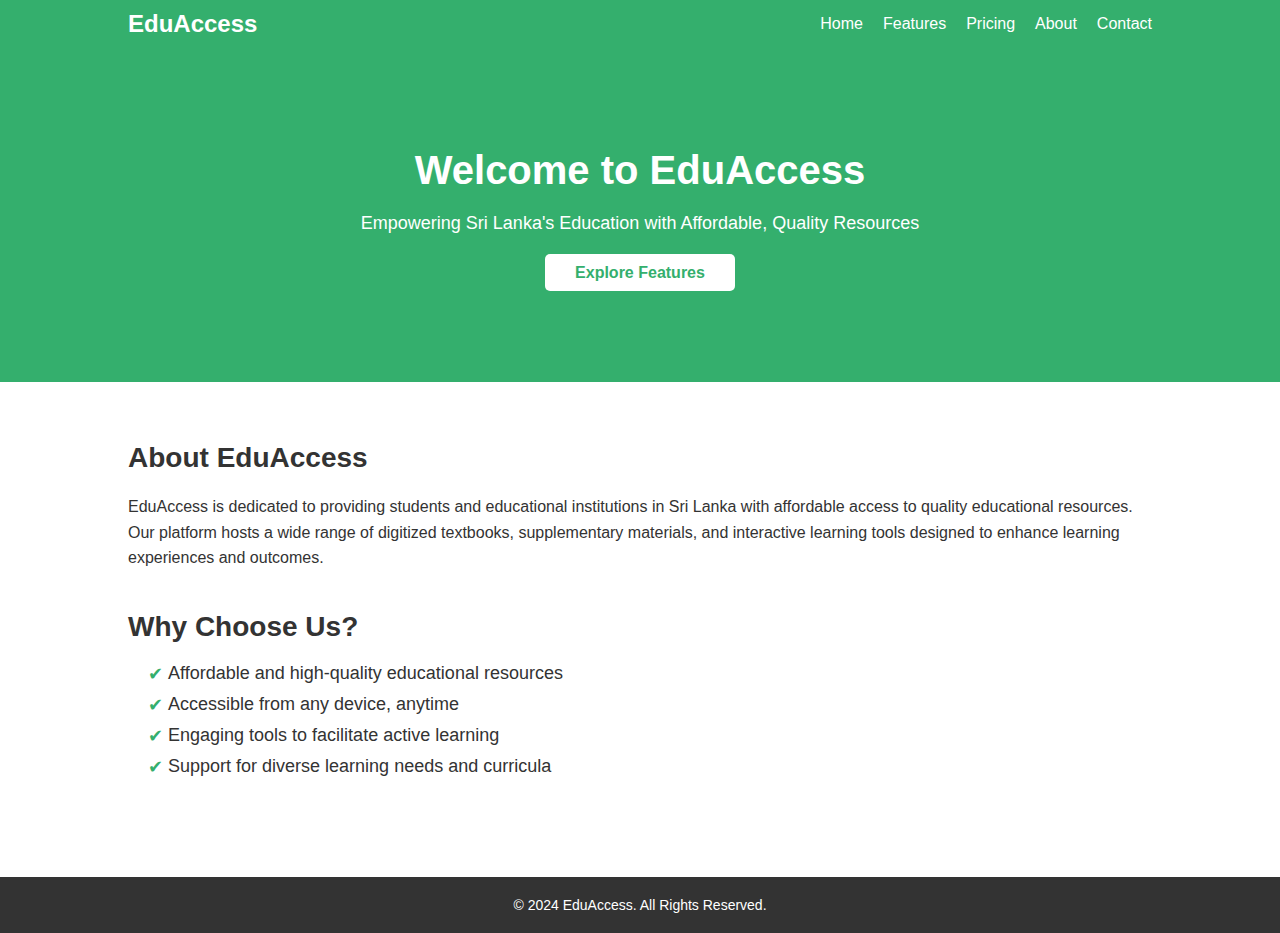
<file: G19 website/index.html>
<!DOCTYPE html>
<html lang="en">
<head>
    <meta charset="UTF-8">
    <meta name="viewport" content="width=device-width, initial-scale=1.0">
    <link rel="stylesheet" href="styles.css">
    <title>EduAccess - Affordable Educational Resources</title>
</head>
<body>
    <!-- Navigation Bar -->
    <nav>
        <div class="container">
            <div class="logo">
                <a href="index.html">EduAccess</a>
            </div>
            <ul class="nav-links">
                <li><a href="index.html">Home</a></li>
                <li><a href="features.html">Features</a></li>
                <li><a href="pricing.html">Pricing</a></li>
                <li><a href="about.html">About</a></li>
                <li><a href="contact.html">Contact</a></li>
            </ul>
        </div>
    </nav>

    <!-- Hero Section -->
    <section class="hero">
        <div class="container">
            <h1>Welcome to EduAccess</h1>
            <p>Empowering Sri Lanka's Education with Affordable, Quality Resources</p>
            <a href="features.html" class="btn">Explore Features</a>
        </div>
    </section>

    <!-- Main Content -->
    <section class="main-content">
        <div class="container">
            <div class="content-section">
                <h2>About EduAccess</h2>
                <p>
                    EduAccess is dedicated to providing students and educational institutions in Sri Lanka 
                    with affordable access to quality educational resources. Our platform hosts a wide range of 
                    digitized textbooks, supplementary materials, and interactive learning tools designed to enhance 
                    learning experiences and outcomes.
                </p>
            </div>

            <div class="content-section">
                <h2>Why Choose Us?</h2>
                <ul>
                    <li>Affordable and high-quality educational resources</li>
                    <li>Accessible from any device, anytime</li>
                    <li>Engaging tools to facilitate active learning</li>
                    <li>Support for diverse learning needs and curricula</li>
                </ul>
            </div>
        </div>
    </section>

    <!-- Footer -->
    <footer>
        <div class="container">
            <p>&copy; 2024 EduAccess. All Rights Reserved.</p>
        </div>
    </footer>
</body>
</html>
</file>
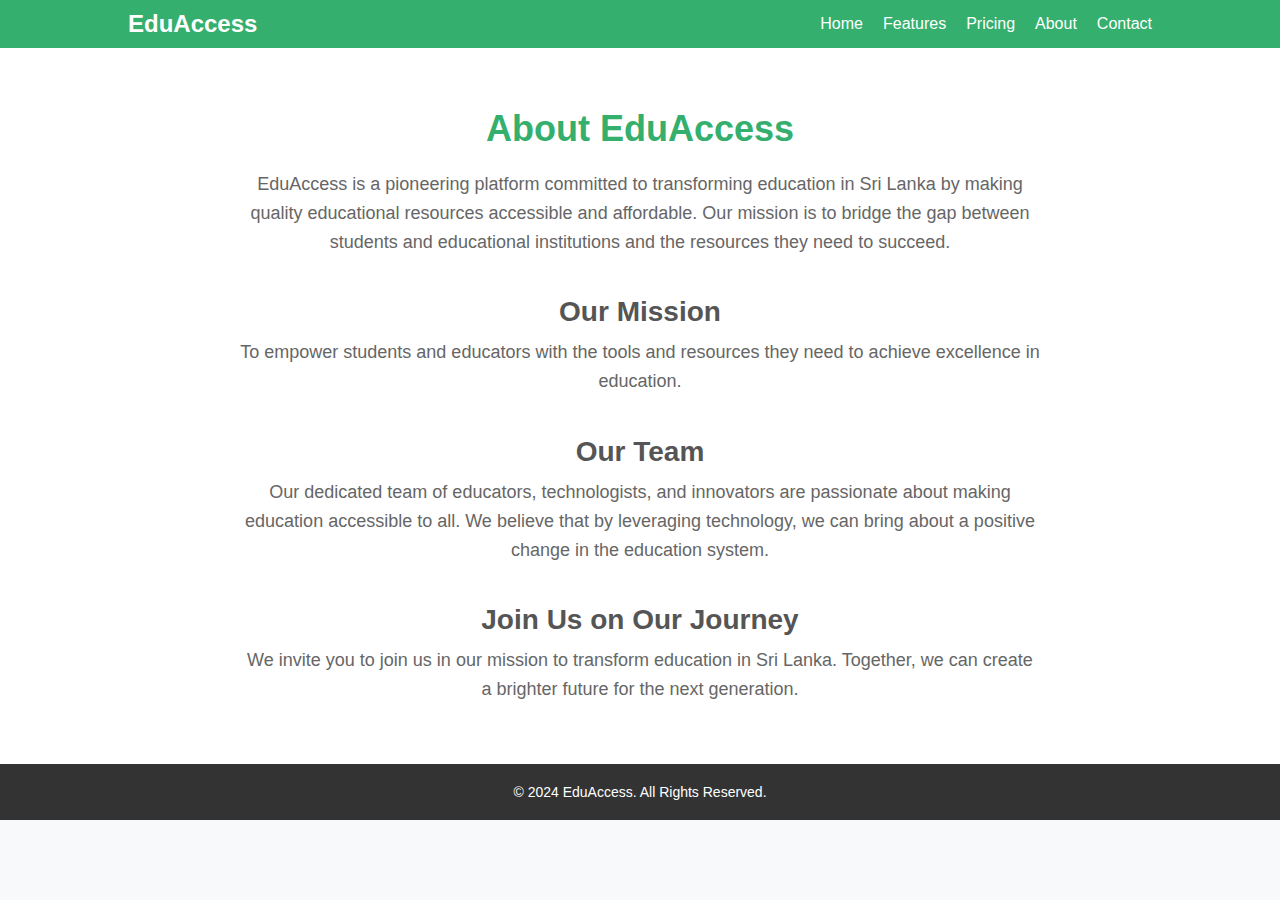
<file: G19 website/about.html>
<!DOCTYPE html>
<html lang="en">
<head>
    <meta charset="UTF-8">
    <meta name="viewport" content="width=device-width, initial-scale=1.0">
    <link rel="stylesheet" href="styles.css">
    <title>About Us - EduAccess</title>
</head>
<body>
    <!-- Navigation Bar -->
    <nav>
        <div class="container">
            <div class="logo">
                <a href="index.html">EduAccess</a>
            </div>
            <ul class="nav-links">
                <li><a href="index.html">Home</a></li>
                <li><a href="features.html">Features</a></li>
                <li><a href="pricing.html">Pricing</a></li>
                <li><a href="about.html">About</a></li>
                <li><a href="contact.html">Contact</a></li>
            </ul>
        </div>
    </nav>

    <!-- About Section -->
    <section class="about">
        <div class="container">
            <h1>About EduAccess</h1>
            <p>
                EduAccess is a pioneering platform committed to transforming education in Sri Lanka by making 
                quality educational resources accessible and affordable. Our mission is to bridge the gap between 
                students and educational institutions and the resources they need to succeed.
            </p>

            <h2>Our Mission</h2>
            <p>
                To empower students and educators with the tools and resources they need to achieve excellence in education.
            </p>

            <h2>Our Team</h2>
            <p>
                Our dedicated team of educators, technologists, and innovators are passionate about making education accessible 
                to all. We believe that by leveraging technology, we can bring about a positive change in the education system.
            </p>

            <h2>Join Us on Our Journey</h2>
            <p>
                We invite you to join us in our mission to transform education in Sri Lanka. Together, we can create a brighter future 
                for the next generation.
            </p>
        </div>
    </section>

    <!-- Footer -->
    <footer>
        <div class="container">
            <p>&copy; 2024 EduAccess. All Rights Reserved.</p>
        </div>
    </footer>
</body>
</html>
</file>
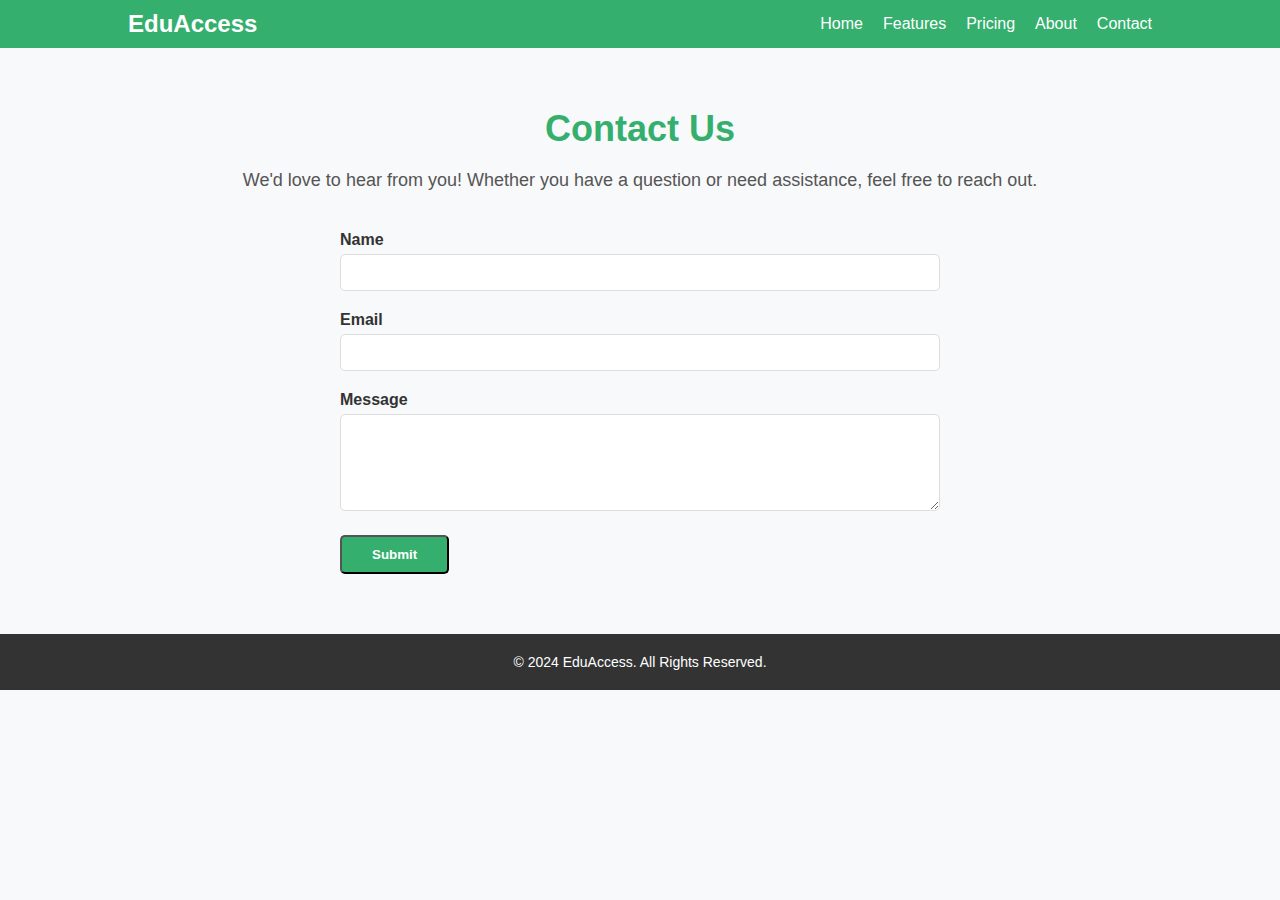
<file: G19 website/contact.html>
<!DOCTYPE html>
<html lang="en">
<head>
    <meta charset="UTF-8">
    <meta name="viewport" content="width=device-width, initial-scale=1.0">
    <link rel="stylesheet" href="styles.css">
    <title>Contact Us - EduAccess</title>
</head>
<body>
    <!-- Navigation Bar -->
    <nav>
        <div class="container">
            <div class="logo">
                <a href="index.html">EduAccess</a>
            </div>
            <ul class="nav-links">
                <li><a href="index.html">Home</a></li>
                <li><a href="features.html">Features</a></li>
                <li><a href="pricing.html">Pricing</a></li>
                <li><a href="about.html">About</a></li>
                <li><a href="contact.html">Contact</a></li>
            </ul>
        </div>
    </nav>

    <!-- Contact Section -->
    <section class="contact">
        <div class="container">
            <h1>Contact Us</h1>
            <p>We'd love to hear from you! Whether you have a question or need assistance, feel free to reach out.</p>

            <form action="#" method="post" class="contact-form">
                <div class="form-group">
                    <label for="name">Name</label>
                    <input type="text" id="name" name="name" required>
                </div>
                <div class="form-group">
                    <label for="email">Email</label>
                    <input type="email" id="email" name="email" required>
                </div>
                <div class="form-group">
                    <label for="message">Message</label>
                    <textarea id="message" name="message" rows="5" required></textarea>
                </div>
                <button type="submit" class="btn">Submit</button>
            </form>
        </div>
    </section>

    <!-- Footer -->
    <footer>
        <div class="container">
            <p>&copy; 2024 EduAccess. All Rights Reserved.</p>
        </div>
    </footer>
</body>
</html>
</file>
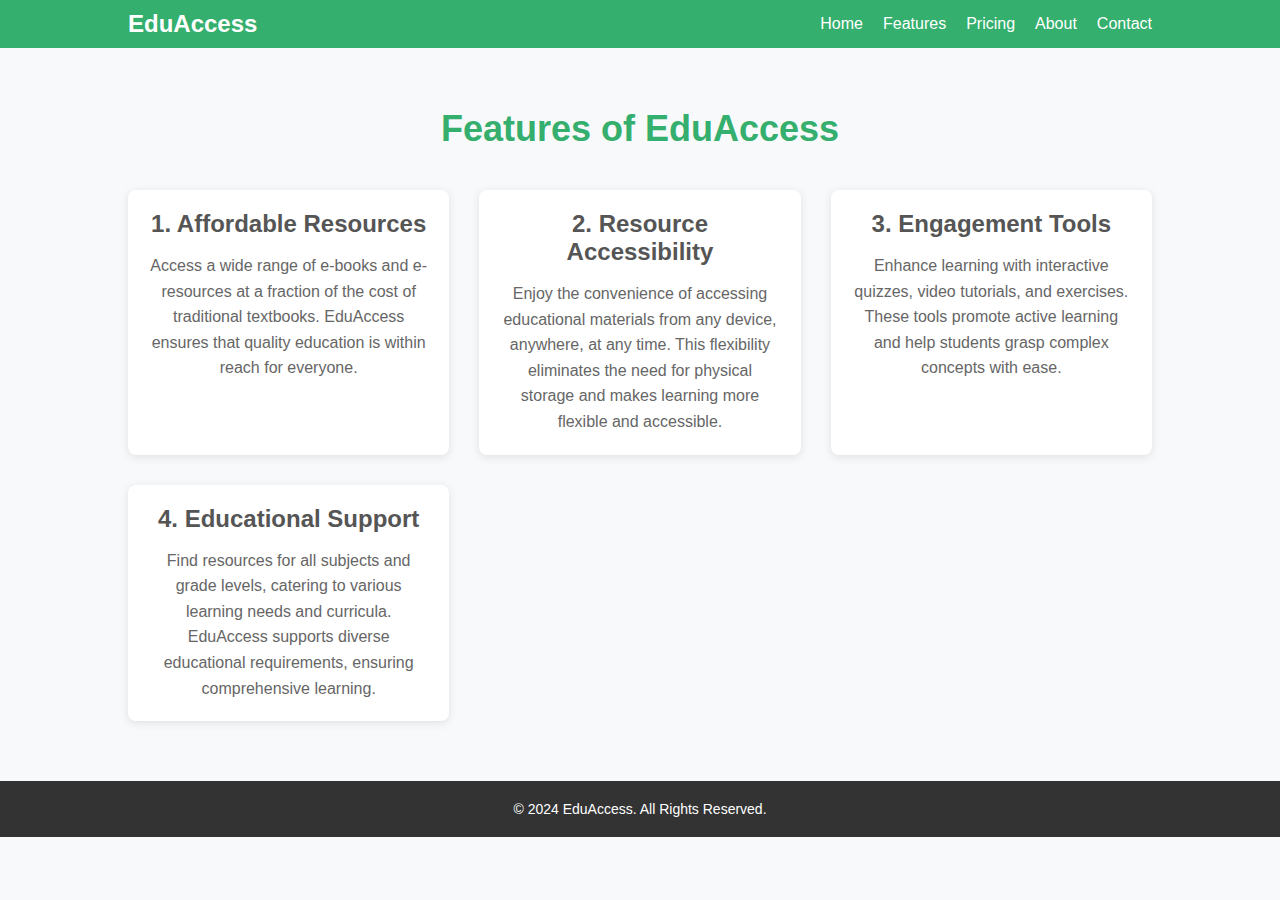
<file: G19 website/features.html>
<!DOCTYPE html>
<html lang="en">
<head>
    <meta charset="UTF-8">
    <meta name="viewport" content="width=device-width, initial-scale=1.0">
    <link rel="stylesheet" href="styles.css">
    <title>Features - EduAccess</title>
</head>
<body>
    <!-- Navigation Bar -->
    <nav>
        <div class="container">
            <div class="logo">
                <a href="index.html">EduAccess</a>
            </div>
            <ul class="nav-links">
                <li><a href="index.html">Home</a></li>
                <li><a href="features.html">Features</a></li>
                <li><a href="pricing.html">Pricing</a></li>
                <li><a href="about.html">About</a></li>
                <li><a href="contact.html">Contact</a></li>
            </ul>
        </div>
    </nav>

    <!-- Features Section -->
    <section class="features">
        <div class="container">
            <h1>Features of EduAccess</h1>
            <div class="feature-list">
                <div class="feature-item">
                    <h2>1. Affordable Resources</h2>
                    <p>
                        Access a wide range of e-books and e-resources at a fraction of the cost of traditional textbooks. 
                        EduAccess ensures that quality education is within reach for everyone.
                    </p>
                </div>
                <div class="feature-item">
                    <h2>2. Resource Accessibility</h2>
                    <p>
                        Enjoy the convenience of accessing educational materials from any device, anywhere, at any time. 
                        This flexibility eliminates the need for physical storage and makes learning more flexible and accessible.
                    </p>
                </div>
                <div class="feature-item">
                    <h2>3. Engagement Tools</h2>
                    <p>
                        Enhance learning with interactive quizzes, video tutorials, and exercises. 
                        These tools promote active learning and help students grasp complex concepts with ease.
                    </p>
                </div>
                <div class="feature-item">
                    <h2>4. Educational Support</h2>
                    <p>
                        Find resources for all subjects and grade levels, catering to various learning needs and curricula. 
                        EduAccess supports diverse educational requirements, ensuring comprehensive learning.
                    </p>
                </div>
            </div>
        </div>
    </section>

    <!-- Footer -->
    <footer>
        <div class="container">
            <p>&copy; 2024 EduAccess. All Rights Reserved.</p>
        </div>
    </footer>
</body>
</html>
</file>
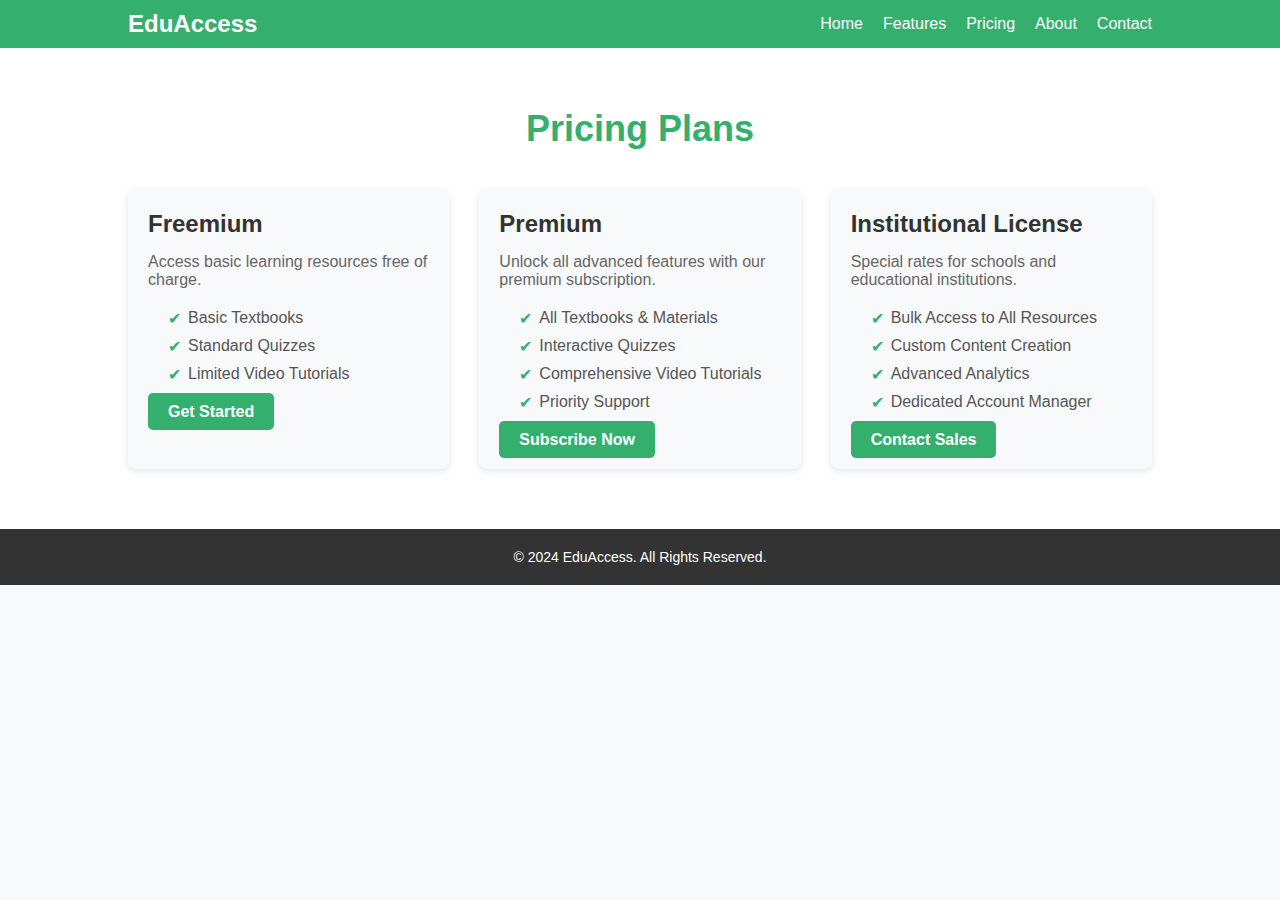
<file: G19 website/pricing.html>
<!DOCTYPE html>
<html lang="en">
<head>
    <meta charset="UTF-8">
    <meta name="viewport" content="width=device-width, initial-scale=1.0">
    <link rel="stylesheet" href="styles.css">
    <title>Pricing - EduAccess</title>
</head>
<body>
    <!-- Navigation Bar -->
    <nav>
        <div class="container">
            <div class="logo">
                <a href="index.html">EduAccess</a>
            </div>
            <ul class="nav-links">
                <li><a href="index.html">Home</a></li>
                <li><a href="features.html">Features</a></li>
                <li><a href="pricing.html">Pricing</a></li>
                <li><a href="about.html">About</a></li>
                <li><a href="contact.html">Contact</a></li>
            </ul>
        </div>
    </nav>

    <!-- Pricing Section -->
    <section class="pricing">
        <div class="container">
            <h1>Pricing Plans</h1>
            <div class="pricing-cards">
                <div class="pricing-card">
                    <h2>Freemium</h2>
                    <p>Access basic learning resources free of charge.</p>
                    <ul>
                        <li>Basic Textbooks</li>
                        <li>Standard Quizzes</li>
                        <li>Limited Video Tutorials</li>
                    </ul>
                    <a href="#" class="btn">Get Started</a>
                </div>

                <div class="pricing-card">
                    <h2>Premium</h2>
                    <p>Unlock all advanced features with our premium subscription.</p>
                    <ul>
                        <li>All Textbooks & Materials</li>
                        <li>Interactive Quizzes</li>
                        <li>Comprehensive Video Tutorials</li>
                        <li>Priority Support</li>
                    </ul>
                    <a href="#" class="btn">Subscribe Now</a>
                </div>

                <div class="pricing-card">
                    <h2>Institutional License</h2>
                    <p>Special rates for schools and educational institutions.</p>
                    <ul>
                        <li>Bulk Access to All Resources</li>
                        <li>Custom Content Creation</li>
                        <li>Advanced Analytics</li>
                        <li>Dedicated Account Manager</li>
                    </ul>
                    <a href="#" class="btn">Contact Sales</a>
                </div>
            </div>
        </div>
    </section>

    <!-- Footer -->
    <footer>
        <div class="container">
            <p>&copy; 2024 EduAccess. All Rights Reserved.</p>
        </div>
    </footer>
</body>
</html>
</file>
<file: G19 website/styles.css>
/* Global Styles */
* {
    margin: 0;
    padding: 0;
    box-sizing: border-box;
    font-family: 'Arial', sans-serif;
}

body {
    background-color: #f8f9fa;
    color: #333;
}

/* Container */
.container {
    width: 80%;
    max-width: 1200px;
    margin: 0 auto;
}

/* Navigation Bar */
nav {
    background-color: #34AF6D;
    color: #fff;
}

nav .container {
    display: flex;
    justify-content: space-between;
    align-items: center;
    padding: 10px 0;
}

nav .logo a {
    font-size: 24px;
    font-weight: bold;
    color: #fff;
    text-decoration: none;
}

nav .nav-links {
    list-style: none;
    display: flex;
    gap: 20px;
}

nav .nav-links li a {
    text-decoration: none;
    color: #fff;
    font-weight: 500;
    transition: color 0.3s;
}

nav .nav-links li a:hover {
    color: #ddd;
}

/* Hero Section */
.hero {
    background-color: #34AF6D;
    color: #fff;
    text-align: center;
    padding: 100px 0;
}

.hero h1 {
    font-size: 40px;
    margin-bottom: 20px;
}

.hero p {
    font-size: 18px;
    margin-bottom: 30px;
}

.hero .btn {
    text-decoration: none;
    padding: 10px 30px;
    background-color: #fff;
    color: #34AF6D;
    border-radius: 5px;
    font-weight: bold;
    transition: background-color 0.3s;
}

.hero .btn:hover {
    background-color: #f1f1f1;
}

/* Main Content */
.main-content {
    padding: 60px 0;
    background-color: #fff;
}

.main-content .content-section {
    margin-bottom: 40px;
}

.main-content h2 {
    font-size: 28px;
    margin-bottom: 20px;
}

.main-content p {
    line-height: 1.6;
    margin-bottom: 20px;
}

.main-content ul {
    list-style: none;
    padding-left: 20px;
}

.main-content ul li {
    margin-bottom: 10px;
    font-size: 18px;
    position: relative;
    padding-left: 20px;
}

.main-content ul li:before {
    content: "✔";
    color: #34AF6D;
    position: absolute;
    left: 0;
}

/* Footer */
footer {
    background-color: #333;
    color: #fff;
    text-align: center;
    padding: 20px 0;
}

footer p {
    margin: 0;
    font-size: 14px;
}

/* Features Page Styles */
.features {
    padding: 60px 0;
    background-color: #f8f9fa;
    text-align: center;
}

.features h1 {
    font-size: 36px;
    margin-bottom: 40px;
    color: #34AF6D;
}

.feature-list {
    display: grid;
    grid-template-columns: repeat(auto-fit, minmax(300px, 1fr));
    gap: 30px;
}

.feature-item {
    background-color: #fff;
    padding: 20px;
    border-radius: 8px;
    box-shadow: 0 2px 10px rgba(0, 0, 0, 0.1);
    transition: box-shadow 0.3s;
}

.feature-item:hover {
    box-shadow: 0 4px 15px rgba(0, 0, 0, 0.2);
}

.feature-item h2 {
    font-size: 24px;
    color: #555;
    margin-bottom: 15px;
}

.feature-item p {
    line-height: 1.6;
    color: #666;
}

/* Pricing Page Styles */
.pricing {
    padding: 60px 0;
    background-color: #fff;
    text-align: center;
}

.pricing h1 {
    font-size: 36px;
    margin-bottom: 40px;
    color: #34AF6D;
}

.pricing-cards {
    display: grid;
    grid-template-columns: repeat(auto-fit, minmax(300px, 1fr));
    gap: 30px;
}

.pricing-card {
    background-color: #f8f9fa;
    padding: 20px;
    border-radius: 8px;
    box-shadow: 0 2px 10px rgba(0, 0, 0, 0.1);
    transition: box-shadow 0.3s;
    text-align: left;
}

.pricing-card:hover {
    box-shadow: 0 4px 15px rgba(0, 0, 0, 0.2);
}

.pricing-card h2 {
    font-size: 24px;
    color: #333;
    margin-bottom: 15px;
}

.pricing-card p {
    font-size: 16px;
    color: #666;
    margin-bottom: 20px;
}

.pricing-card ul {
    list-style: none;
    padding-left: 20px;
    margin-bottom: 20px;
}

.pricing-card ul li {
    position: relative;
    margin-bottom: 10px;
    padding-left: 20px;
    font-size: 16px;
    color: #555;
}

.pricing-card ul li:before {
    content: "✔";
    color: #34AF6D;
    position: absolute;
    left: 0;
}

.pricing-card .btn {
    text-decoration: none;
    padding: 10px 20px;
    background-color: #34AF6D;
    color: #fff;
    border-radius: 5px;
    font-weight: bold;
    transition: background-color 0.3s;
}

.pricing-card .btn:hover {
    background-color: #2a8a54;
}


/* Contact Page Styles */
.contact {
    padding: 60px 0;
    background-color: #f8f9fa;
    text-align: center;
}

.contact h1 {
    font-size: 36px;
    margin-bottom: 20px;
    color: #34AF6D;
}

.contact p {
    font-size: 18px;
    margin-bottom: 40px;
    color: #555;
}

.contact-form {
    max-width: 600px;
    margin: 0 auto;
    text-align: left;
}

.form-group {
    margin-bottom: 20px;
}

.form-group label {
    display: block;
    margin-bottom: 5px;
    font-weight: bold;
}

.form-group input,
.form-group textarea {
    width: 100%;
    padding: 10px;
    border: 1px solid #ddd;
    border-radius: 5px;
    transition: border-color 0.3s;
}

.form-group input:focus,
.form-group textarea:focus {
    border-color: #34AF6D;
}

.contact-form .btn {
    text-decoration: none;
    padding: 10px 30px;
    background-color: #34AF6D;
    color: #fff;
    border-radius: 5px;
    font-weight: bold;
    transition: background-color 0.3s;
    cursor: pointer;
}

.contact-form .btn:hover {
    background-color: #2a8a54;
}


/* About Page Styles */
.about {
    padding: 60px 0;
    background-color: #fff;
    text-align: center;
}

.about h1 {
    font-size: 36px;
    margin-bottom: 20px;
    color: #34AF6D;
}

.about h2 {
    font-size: 28px;
    margin-top: 40px;
    margin-bottom: 10px;
    color: #555;
}

.about p {
    font-size: 18px;
    line-height: 1.6;
    color: #666;
    max-width: 800px;
    margin: 0 auto;
}
</file>
